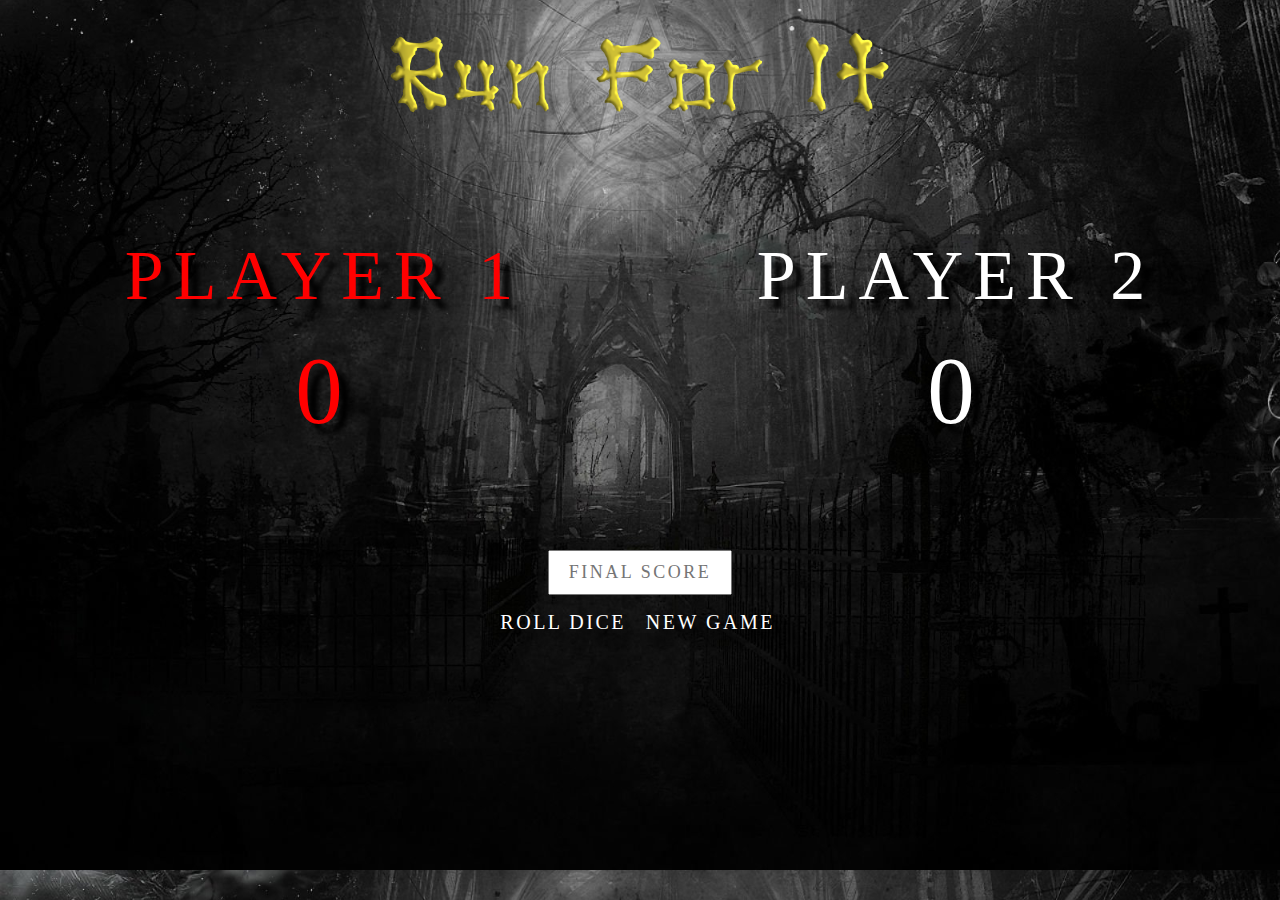
<file: index.html>
<!DOCTYPE html>
<html lang="en">
    <head>
        <meta charset="UTF-8">
        <title>Run For It!</title>
        <link type="text/css" rel="stylesheet" href="style.css">
        <script src='http://use.edgefonts.net/de-walpergens-pica.js'></script>
    </head>

    <body>

        <img src="title.png" alt="Run For It" class="title">
           
        <div class="game-background"> 
            <div class="player-0-panel active">
                <div class="player-name" id="name-0">Player 1</div>
                <div class="player-score" id="score-0">50</div>
            </div>
                    
            <div class="player-1-panel">
                <div class="player-name" id="name-1">Player 2</div>
                <div class="player-score" id="score-1">0</div>
            </div>

            <button class="btn-new"><i class="ion-ios-plus-outline"></i>New game</button>
            <button class="btn-roll"><i class="ion-ios-loop"></i>Roll dice</button>
            <input type="text" placeholder="Final score" class="final-score" id="score-input"> 

            <div id="lists">
                <ul class="list-1">
                    <li>
                        <img src="dice-6.png" alt="Dice" class="dice" id="dice-1" style="display: block;">
                    </li>
                    <li>
                        <img src="dice-5.png" alt="Dice" class="dice" id="dice-2" style="display: block;">
                    </li>
                    <li>
                        <img src="dice-4.png" alt="Dice" class="dice" id="dice-3" style="display: block;">
                    </li>
                </ul>


                <ul class="list-2">
                    <li>
                        <img src="dice-3.png" alt="Dice" class="dice" id="dice-4" style="display: block;">
                    </li>
                    <li>
                        <img src="dice-2.png" alt="Dice" class="dice" id="dice-5" style="display: block;">
                    </li>
                    <li>
                        <img src="dice-1.png" alt="Dice" class="dice" id="dice-6" style="display: block;">
                    </li>
                </ul>
            </div>
        </div>

        <script src="app.js"></script>

    </body>

</html>
</file>
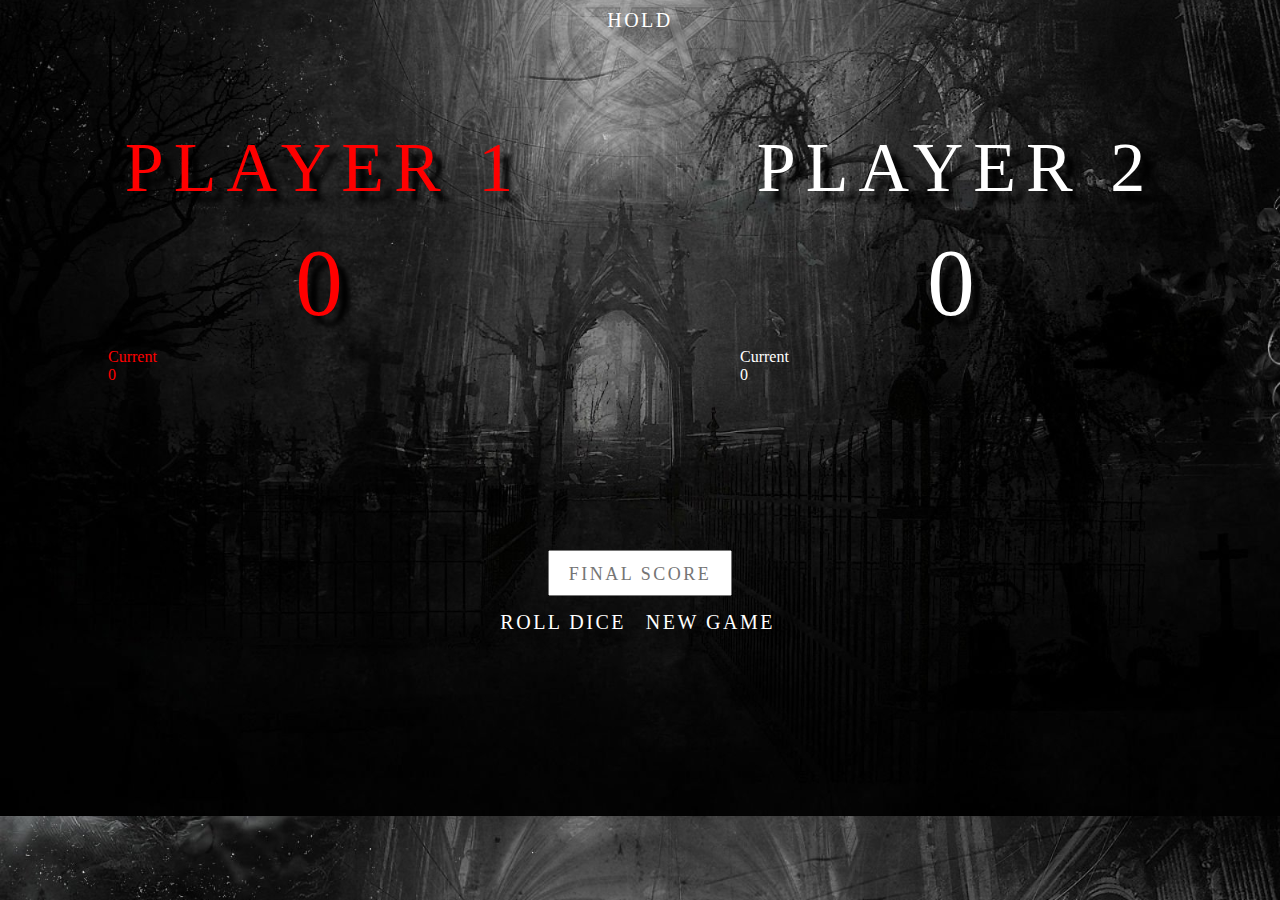
<file: test.html>
<!doctype html>
<html lang="en">
    <head>
        <meta charset="UTF-8">
        <link href="https://fonts.googleapis.com/css?family=Lato:100,300,600" rel="stylesheet" type="text/css">
        <link href="http://code.ionicframework.com/ionicons/2.0.1/css/ionicons.min.css" rel="stylesheet" type="text/css">
        <link type="text/css" rel="stylesheet" href="style.css">
        
        <title>Pig Game</title>
    </head>

    <body>
        <div class="wrapper clearfix">
            <div class="player-0-panel active">
                <div class="player-name" id="name-0">Player 1</div>
                <div class="player-score" id="score-0">0</div>
                <div class="player-current-box">
                    <div class="player-current-label">Current</div>
                    <div class="player-current-score" id="current-0">10</div>
                </div>
            </div>
            
            <div class="player-1-panel">
                <div class="player-name" id="name-1">Player 2</div>
                <div class="player-score" id="score-1">0</div>
                <div class="player-current-box">
                    <div class="player-current-label">Current</div>
                    <div class="player-current-score" id="current-1">0</div>
                </div>
            </div>
            
            <button class="btn-new"><i class="ion-ios-plus-outline"></i>New game</button>
            <button class="btn-roll"><i class="ion-ios-loop"></i>Roll dice</button>
            <button class="btn-hold"><i class="ion-ios-download-outline"></i>Hold</button>
            
            <input type="text" placeholder="Final score" class="final-score">
            
            <img src="dice-6.png" alt="Dice" class="dice" id="dice-1" style="display: block;">
            <img src="dice-4.png" alt="Dice" class="dice" id="dice-2" style="display: block;">
        </div>
        
        <!--<script src="app.js"></script>-->
        <script src="challenges.js"></script>

    </body>
</html>
</file>
<file: style.css>
body{
    font-family: 'de-walpergens-pica';
    background-image: url('scary-back.jpg');
    background-size: cover;
    background-position: center;
    
}


.title{
    display: block;
    margin-left: auto;
    margin-right: auto;
    width: 40%;
    margin-top:30px;
    
}

.game-background{
    width:100%;
    background-color: #fff;
}

.final-score::placeholder{
    font-family: 'de-walpergens-pica';
    letter-spacing: 2.5px;
}

.final-score{
    position: absolute;
    left: 50%;
    transform: translateX(-50%);
    top: 550px;
    color: #555;
    font-size: 18px;
    font-family: 'Lato';
    text-align: center;
    padding: 10px;
    width: 160px;
    text-transform: uppercase;
}

.player-0-panel,.player-1-panel {
    width: 50%;
    float: left;
    height: 600px;
    padding: 100px;
    color:#fff;
    box-sizing: border-box; 
    
}

.dice{
    width:100px;
}

ul{
    list-style-type:none;
    position: absolute;
    left: 50%;
    top: 200px;
}

li{
    padding-bottom: 10px;
}
.list-1{
    transform: translateX(-110%);
}

.list-2{
    transform:translateX(-20%);
}


.player-name,.player-score {
    font-size: 70px;
    text-align: center;
    text-transform: uppercase;
    letter-spacing: 10px;
    font-weight: 100;
    margin-top: 20px;
    margin-bottom: 10px;
    position: relative;
    text-shadow:10px 10px 5px #000;
}

.player-score{
    font-size:95px;
}

button {
    position: absolute;
    left:50%;
    transform:translateX(-50%);
    color: #fff;
    background: none;
    border: none;
    font-family: 'de-walpergens-pica';
    font-size: 20px;
    text-transform: uppercase;
    cursor: pointer;
    font-weight: 300;
    letter-spacing: 2.5px;
    text-shadow: 10px 10px 10px #000;
}

button:focus {
    outline: none;
}

.btn-roll{
    top:610px;
    left:44%;
}

.btn-new{
    top:610px;
    left:55.5%;
}

.active{
    color:red;
}
</file>
